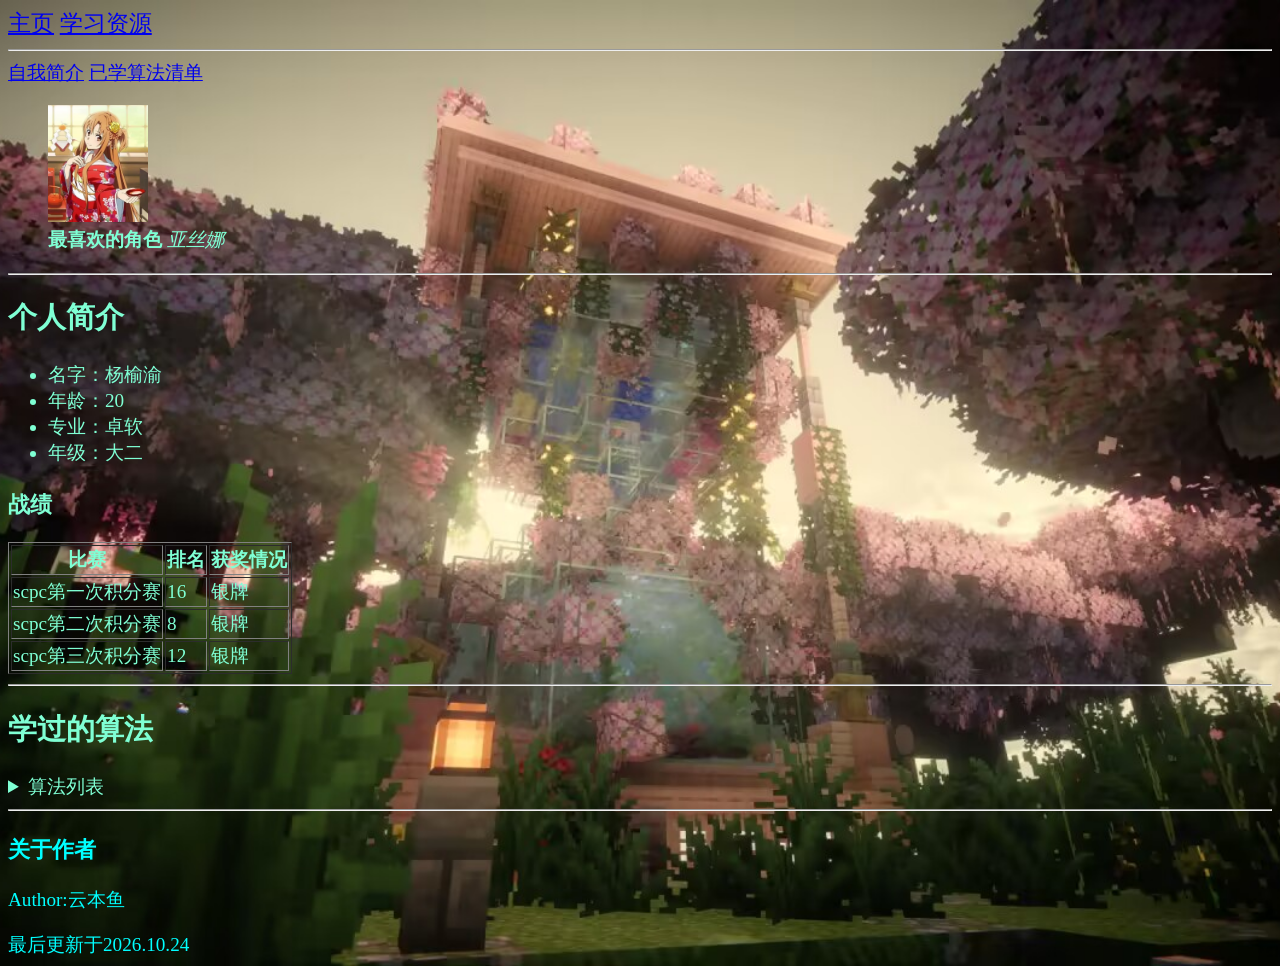
<file: index.html>
﻿<!DOCTYPE html>

<html lang="zh-CN" >
<head>

    <meta charset="utf-8" />
    <meta name="viewport" content="width=device-width, initial-scale=1.0" />
    <!--移动端窗口-->
    <title> 云本鱼小站</title>
    <link rel="stylesheet" href="CSS/style.css" />
    <!--引入css-->
</head>
<body>
    <header class="headpart">
        <nav>
            <a href="index.html"> 主页</a>
            <a href="LearnSource.html"> 学习资源</a>
        </nav>
    </header>
    <hr />
    <main class="mainpart">
        <nav>
            <a href="#introduction"> 自我简介</a>
            <a href="#algorithm">已学算法清单</a>
        </nav>
        <figure>
            <img src="D885DC6C9F7EB45E59B2A38A3166751F.jpg" alt="照片由于某些原因打不开" width="100" loading="lazy" />
            <figcaption> <strong>最喜欢的角色</strong> <em>亚丝娜</em></figcaption>
        </figure>
        <hr />

        <h2 id="introduction"> 个人简介</h2>
        <ul>
            <li>名字：杨榆渝</li>
            <li>年龄：20</li>
            <li>专业：卓软</li>
            <li>年级：大二</li>
        </ul>
        <table border="1">
            <thead><h3>战绩</h3></thead>
            <tr>
                <th>比赛</th>
                <th>排名</th>
                <th>获奖情况</th>
            </tr>
            <tr>
                <td>scpc第一次积分赛</td>
                <td>16</td>
                <td>银牌</td>

            </tr>
            <tr>
                <td>scpc第二次积分赛</td>
                <td>8</td>
                <td>银牌</td>
            </tr>
            <tr>
                <td>scpc第三次积分赛</td>
                <td>12</td>
                <td>银牌</td>
            </tr>
        </table>
        <hr />
        <h2 id="algorithm">学过的算法</h2>
        <details>
            <summary>算法列表</summary>
            <details>
                <summary>字符串</summary>
                <ol>
                    <li> 马拉车</li>
                    <li> KMP</li>
                    <li> Z函数</li>
                    <li> LCS最长公共子序列</li>
                    <li> 字符串哈希</li>
                </ol>
            </details>
            <details>
                <summary>图论</summary>
                <ol>
                    <li> 树的遍历</li>
                    <li> 树的直径</li>
                    <li> 树的重心</li>
                    <li> 字典树</li>
                    <li> 最小生成树</li>
                    <li> 最短路</li>
                    <li> 拓扑排序</li>
                    <li> LCA</li>
                    <li> Kruskal 重构树</li>
                </ol>
            </details>
            <details>
                <summary>数据结构</summary>
                <ol>
                    <li> ST表</li>
                    <li> 树状数组</li>
                    <li> 线段树</li>
                    <li> 线性基</li>
                    <li> ODT树</li>
                    <li> 莫队</li>
                </ol>
            </details>
            <details>
                <summary>数论</summary>
                <ol>
                    <li> 欧拉筛</li>
                    <li> 埃式筛</li>
                    <li> GCD</li>
                    <li> 扩展欧几里得</li>
                    <li> 中国剩余定理</li>
                    <li> 容斥</li>
                    <li> 质数分解</li>
                </ol>
            </details>
            <details>
                <summary>杂类</summary>
                <ol>
                    <li> 二分</li>
                    <li> 三分</li>
                    <li> 快速幂</li>
                    <li> 矩阵快速幂</li>
                </ol>
            </details>
            <details>
                <summary>计算几何</summary>
                <ol>
                    <li> 凸包</li>
                    <li> 凸包面积</li>
                    <li> 凸包周长</li>
                </ol>
            </details>
        </details>
        <hr />
    </main>
    <footer class="footpart">
        <h3>关于作者</h3>
        <p>Author:云本鱼</p>
        <time datetime="2026-10-24">最后更新于2026.10.24</time>
    </footer>
</body>
</html>
</file>
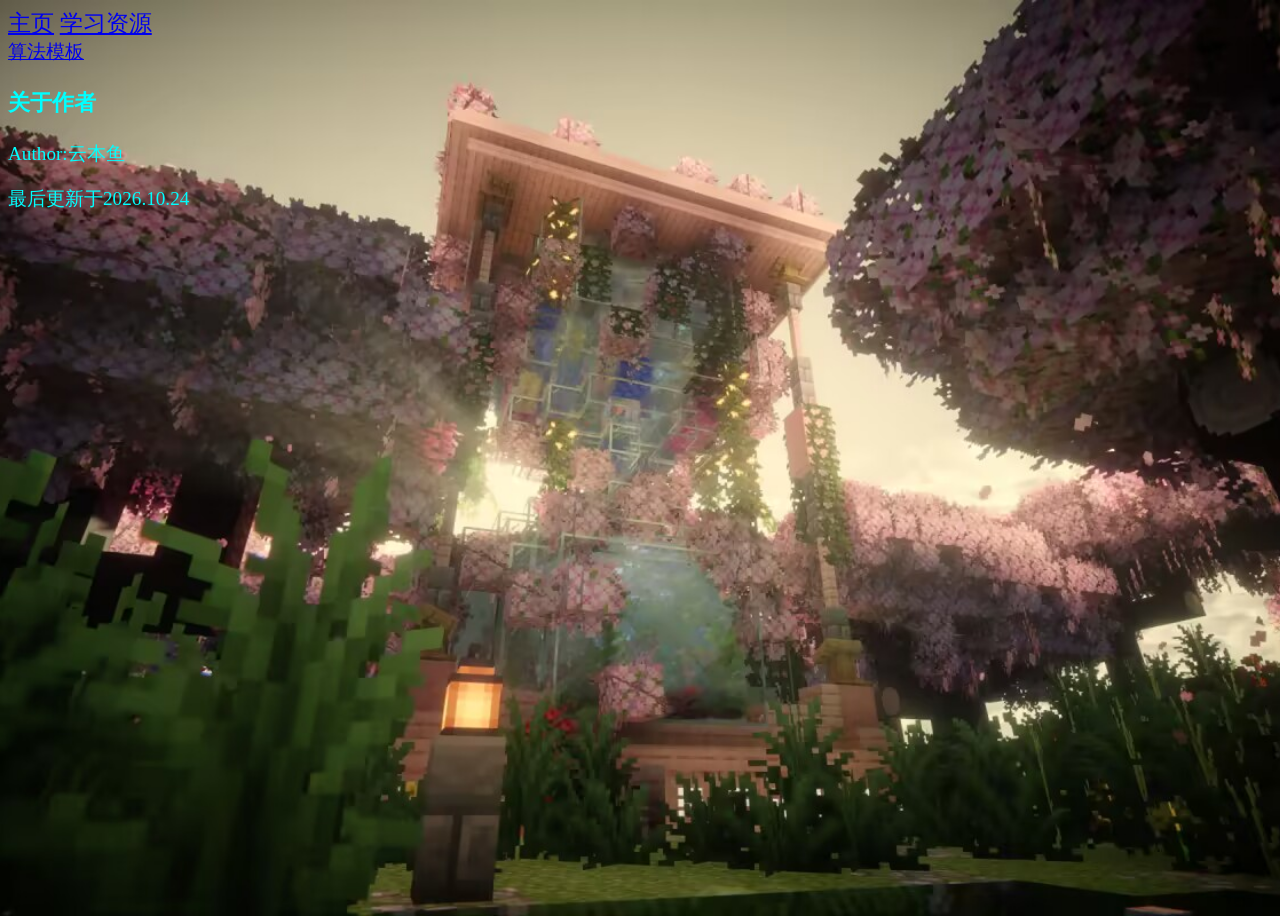
<file: LearnSource.html>
<!DOCTYPE html>
<html lang="zh-CN">
<head>
    <meta charset="utf-8" />
    <meta name="viewport" content="width=device-width, initial-scale=1.0" />
    <title> 云本鱼小站</title>
    <link rel="stylesheet" href="CSS/style.css" />
</head>
<body>
    <header class="headpart">
        <nav>
            <a href="index.html"> 主页</a>
            <a href="LearnSource.html"> 学习资源</a>
        </nav>
    </header>
    <main class="mainpart">
        <a href="模板.zip"> 算法模板</a>
    </main>
    <footer class="footpart">
        <h3>关于作者</h3>
        <p>Author:云本鱼</p>
        <time datetime="2026-10-24">最后更新于2026.10.24</time>
    </footer>
</body>
</html>
</file>
<file: CSS/style.css>
.headpart {
/*	background-color:aqua;*/
	color:aqua;
	font-size:larger;
}
.footpart {
	/*	background-color: aqua;*/
	color: aqua;
}
body {
	background-image: url('../4806db978df121bac5c649987612d024_720.jpg');
	background-size: cover; /* 铺满容器，多余部分裁掉 */
	background-position: center; /* 从中心开始裁 */
	background-repeat: no-repeat; /* 不平铺 */
	font-size: larger;
	color: aquamarine;
	min-height: 100vh;
}
p:hover {
	color:red;
}
tr:hover {
	color:red;
}
summary:hover {
	color: red;
}
details li:hover {
	color:brown;
}
.mainpart {
	flex:1;
}
</file>
